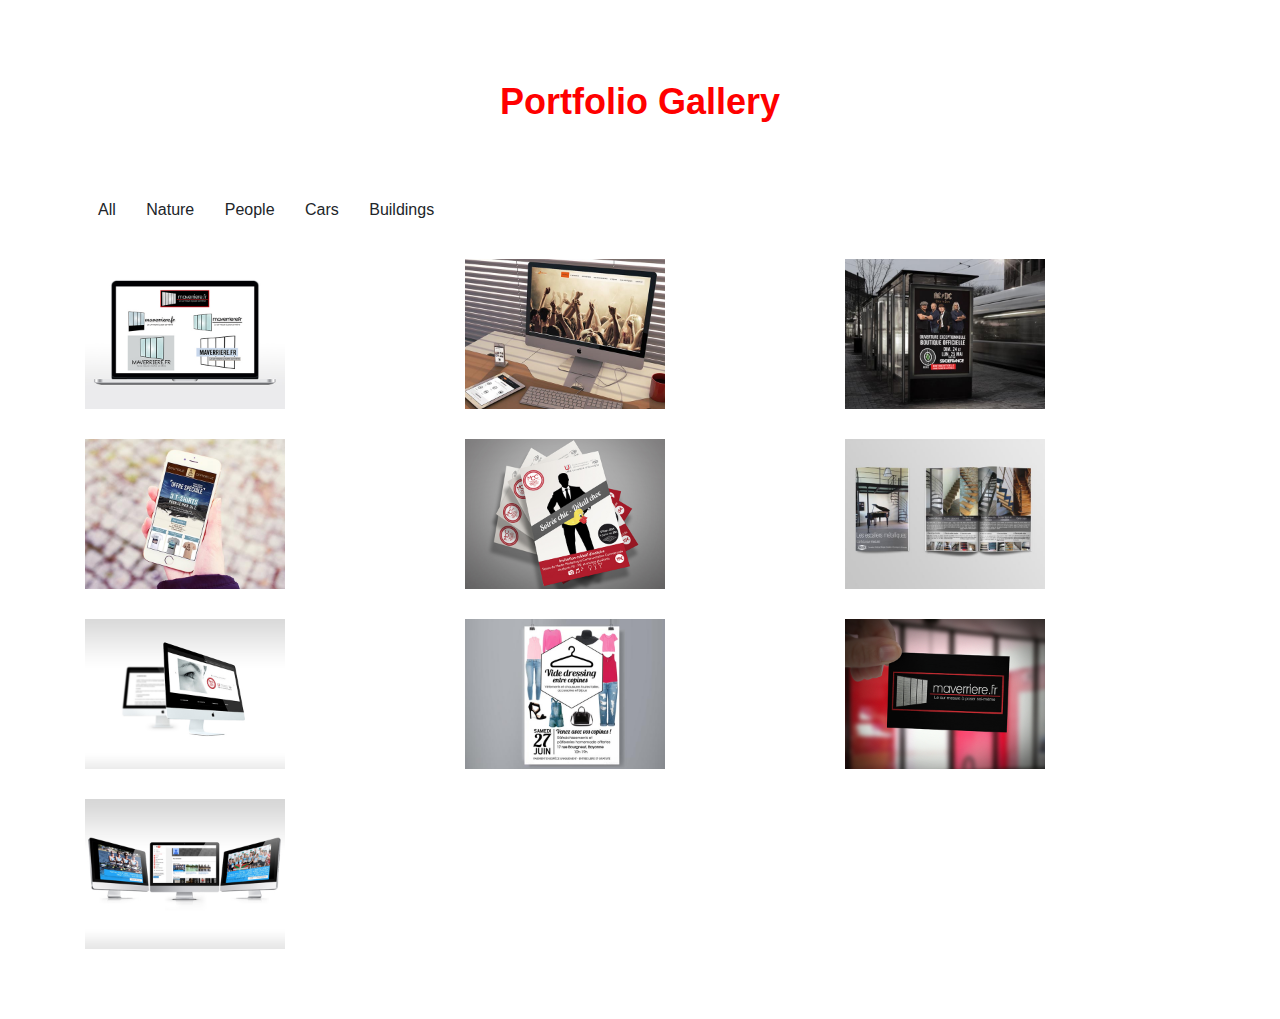
<file: Mon site/Test-Portfolio/index.html>
<!DOCTYPE html>
<html lang="fr">
<head>
    <meta charset="UTF-8">
    <meta http-equiv="X-UA-Compatible" content="IE=edge">
    <meta name="viewport" content="width=device-width, initial-scale=1.0">
    <!--Script JS -->
    <!--Links Boostrap + CSS-->
    <link rel="stylesheet" href="assets/css/style.css">
    <link rel="stylesheet" href="https://stackpath.bootstrapcdn.com/bootstrap/4.4.1/css/bootstrap.min.css">
    <script src="https://code.jquery.com/jquery-3.5.1.min.js"></script>
    <script src="https://stackpath.bootstrapcdn.com/bootstrap/4.3.1/js/bootstrap.min.js"></script>
    <title>Test</title>
</head>
<body>
 <section id="portfolio">
   <div class="container">
      <div class="gallery col-lg-12 mx-auto">
        <h1 class="gallery-title">Portfolio Gallery</h1>
      </div>
      <div>
        <button class="btn btn-default filter-button" data-filter="all">All</button>
        <button class="btn btn-default filter-button" data-filter="nature">Nature</button>
        <button class="btn btn-default filter-button" data-filter="people">People</button>
        <button class="btn btn-default filter-button" data-filter="cars">Cars</button>
        <button class="btn btn-default filter-button" data-filter="buildings">Buildings</button>
    </div>
    <div class="row">
        <div class="gallery_product col-md-4 filter center nature">
          <img src="img/portfolio/1-preview.jpg" alt="Preview 1">
        </div>
        <div class="gallery_product col-md-4 filter center people">
          <img src="img/portfolio/2-preview.jpg" alt="Preview 1">
        </div>
        <div class="gallery_product col-md-4 filter center nature">
          <img src="img/portfolio/3-preview.jpg" alt="Preview 1">
        </div>
        <div class="gallery_product col-md-4 filter center cars">
          <img src="img/portfolio/4-preview.jpg" alt="Preview 1">
        </div>
        <div class="gallery_product col-md-4 filter center buildings">
          <img src="img/portfolio/5-preview.jpg" alt="Preview 1">
        </div>
        <div class="gallery_product col-md-4 filter center cars">
          <img src="img/portfolio/6-preview.jpg" alt="Preview 1">
        </div>
        <div class="gallery_product col-md-4 filter center buildings">
          <img src="img/portfolio/7-preview.jpg" alt="Preview 1">
        </div>
        <div class="gallery_product col-md-4 filter center cars">
          <img src="img/portfolio/8-preview.jpg" alt="Preview 1">
        </div>
        <div class="gallery_product col-md-4 filter center cars">
          <img src="img/portfolio/9-preview.jpg" alt="Preview 1">
        </div>
        <div class="gallery_product col-md-4 filter center nature">
          <img src="img/portfolio/10-preview.jpg" alt="Preview 1">
        </div>
    </div>
  </div>
 </section>
 <script>
      $(document).ready(function(){
      
      $(".filter-button").click(function() {
        var value = $(this).attr('data-filter');

        if(value == "all")
        }
          $('.filter').show('1000');
        }    
        else
        {
          $(".filter").not('.'+value).hide('3000');
          $(".filter").filter('.'+value).show('3000');
        }
      });
        if ($(".filter-button").removeClass("active")) {
            $(this).removeClass("active");
        }
        $(this).addClass("active");
      });
 </script>
 
</body>
</html>
</file>
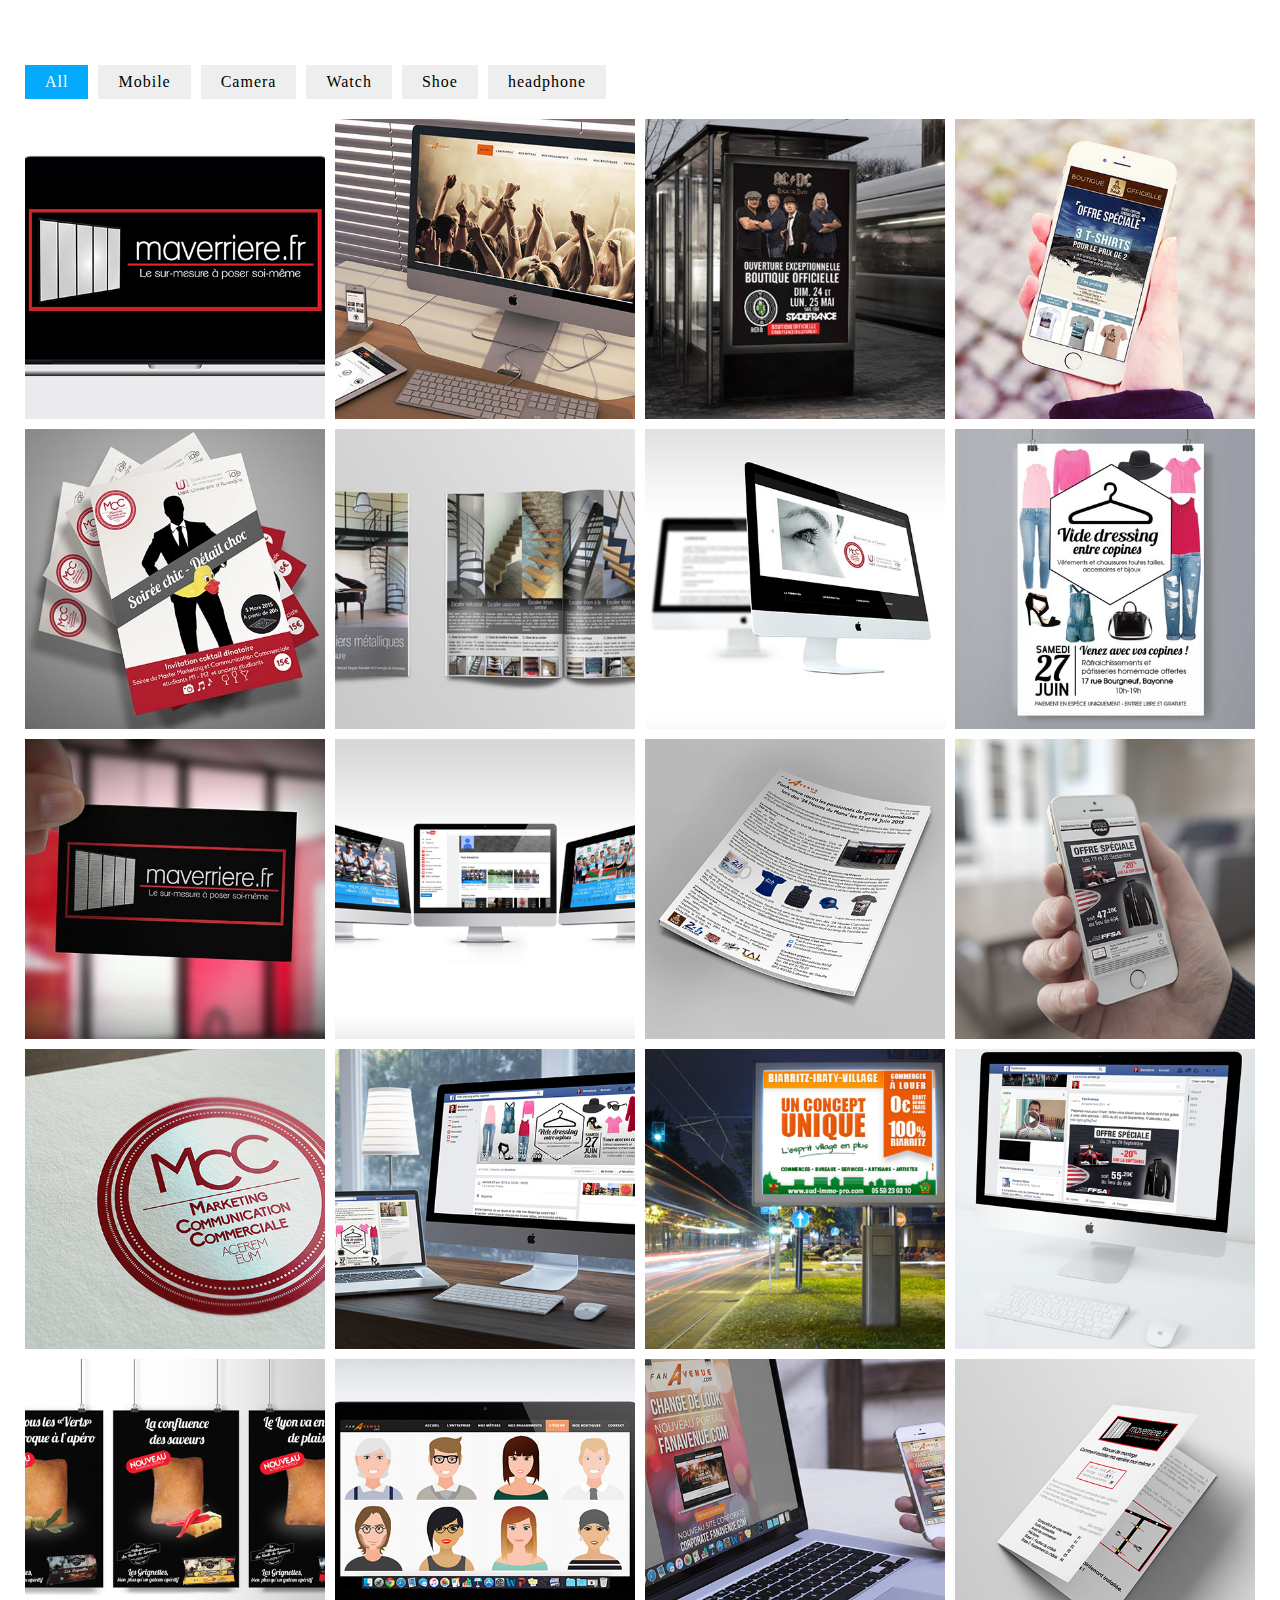
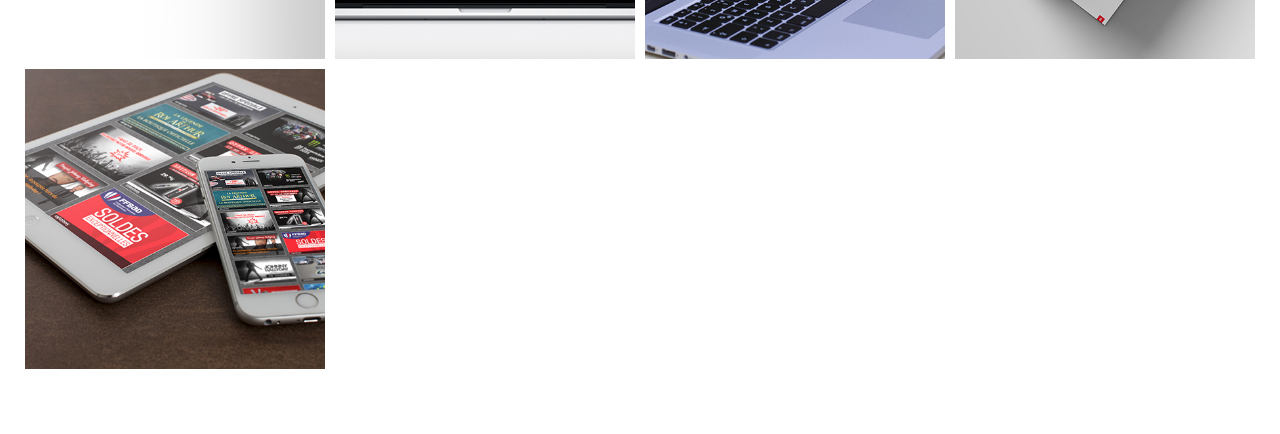
<file: Mon site/Test-Portfolio/index2.html>
<!DOCTYPE html>
<html lang="fr">
<head>
    <meta charset="UTF-8">
    <meta http-equiv="X-UA-Compatible" content="IE=edge">
    <meta name="viewport" content="width=device-width, initial-scale=1.0">
    <link rel="stylesheet" href="assets/css/style2.css">
    <title>Test Portfolio2</title>
</head>
<body>
    <section>
        <ul>
            <li class="list active" data-filter="All">All</li>
            <li class="list" data-filter="mobile">Mobile</li>
            <li class="list" data-filter="camera">Camera</li>
            <li class="list" data-filter="watch">Watch</li>
            <li class="list" data-filter="shoe">Shoe</li>
            <li class="list" data-filter="headphone">headphone</li>            
        </ul>
        <div class="product">
            <div class="itemBox mobile"><img src="img/portfolio/1.jpg" alt=""></div>
            <div class="itemBox camera"><img src="img/portfolio/2.jpg" alt=""></div>
            <div class="itemBox watch"><img src="img/portfolio/3.jpg" alt=""></div>
            <div class="itemBox shoe"><img src="img/portfolio/4.jpg" alt=""></div>
            <div class="itemBox headphone"><img src="img/portfolio/5.jpg" alt=""></div>
            <div class="itemBox mobile"><img src="img/portfolio/6.jpg" alt=""></div>
            <div class="itemBox camera"><img src="img/portfolio/7.jpg" alt=""></div>
            <div class="itemBox watch"><img src="img/portfolio/8.jpg" alt=""></div>
            <div class="itemBox shoe"><img src="img/portfolio/9.jpg" alt=""></div>
            <div class="itemBox headphone"><img src="img/portfolio/10.jpg" alt=""></div>
            <div class="itemBox mobile"><img src="img/portfolio/11.jpg" alt=""></div>
            <div class="itemBox camera"><img src="img/portfolio/12.jpg" alt=""></div>
            <div class="itemBox watch"><img src="img/portfolio/13.jpg" alt=""></div>
            <div class="itemBox shoe"><img src="img/portfolio/14.jpg" alt=""></div>
            <div class="itemBox headphone"><img src="img/portfolio/15.jpg" alt=""></div>
            <div class="itemBox mobile"><img src="img/portfolio/16.jpg" alt=""></div>
            <div class="itemBox camera"><img src="img/portfolio/17.jpg" alt=""></div>
            <div class="itemBox watch"><img src="img/portfolio/18.jpg" alt=""></div>
            <div class="itemBox shoe"><img src="img/portfolio/19.jpg" alt=""></div>
            <div class="itemBox headphone"><img src="img/portfolio/20.jpg" alt=""></div>
            <div class="itemBox headphone"><img src="img/portfolio/21.jpg" alt=""></div>

        </div>
    </section>
    <!--<script src="https://code.jquery.com/jquery-3.5.1.js" 
    integrity="sha256-QWo7LDvxbWT2tbbQ97B53yJnYU3WhH/C8ycbRakjPDC=" 
    crossorigin="anonymous"></script>-->
    <script src="https://code.jquery.com/jquery-3.6.0.js" integrity="sha256-H+K7U5CnXl1h5ywQfKtSj8PCmoN9aaq30gDh27Xc0jk=" crossorigin="anonymous"></script>
    <script type="text/javascript">
        $(document).ready(function(){
            $('.list').click(function(){
                const value = $(this).attr('data-filter');
                if (value == 'all'){
                    $('.itemBox').show('1000');
                }
                else{
                    $('.itemBox').not('.'+value).hide('1000');
                    $('.itemBox').filter('.'+value).show('1000');
            }
        })
    </script>
</body>
</html>
</file>
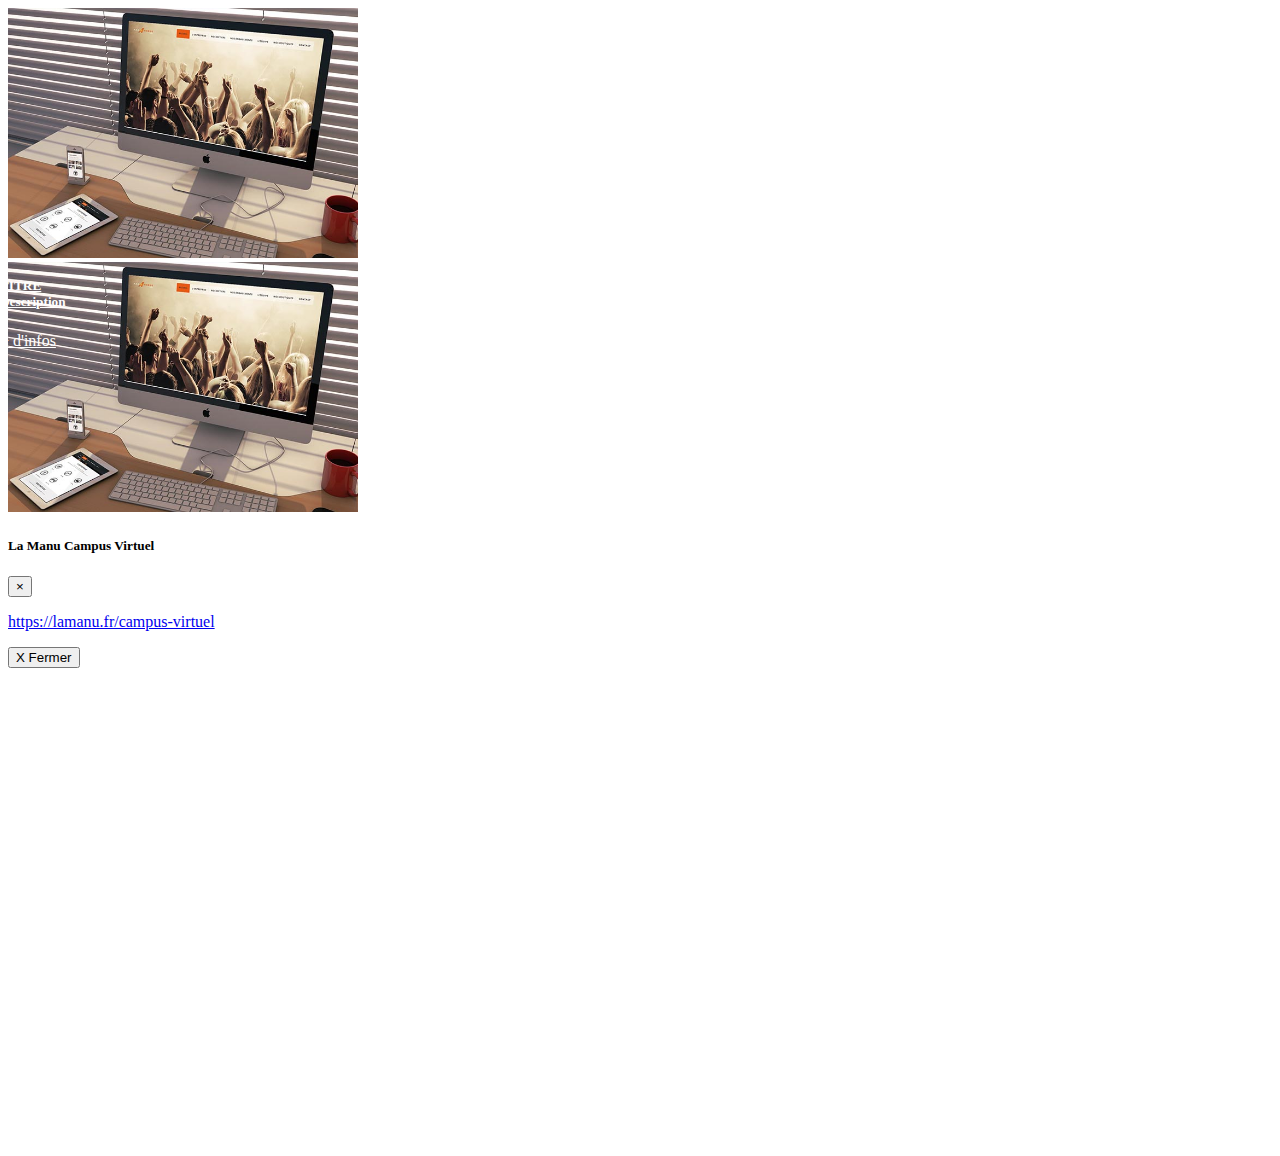
<file: Mon site/Test-Portfolio/mon-index-modal.html>
<!DOCTYPE html>
<html lang="en">
<head>
    <meta charset="UTF-8">
    <meta http-equiv="X-UA-Compatible" content="IE=edge">
    <meta name="viewport" content="width=device-width, initial-scale=1.0">
    <script src="https://code.jquery.com/jquery-3.5.1.slim.min.js" integrity="sha384-DfXdz2htPH0lsSSs5nCTpuj/zy4C+OGpamoFVy38MVBnE+IbbVYUew+OrCXaRkfj" crossorigin="anonymous"></script>
    <script src="https://cdn.jsdelivr.net/npm/popper.js@1.16.1/dist/umd/popper.min.js" integrity="sha384-9/reFTGAW83EW2RDu2S0VKaIzap3H66lZH81PoYlFhbGU+6BZp6G7niu735Sk7lN" crossorigin="anonymous"></script>
    <script src="https://cdn.jsdelivr.net/npm/bootstrap@4.6.0/dist/js/bootstrap.min.js" integrity="sha384-+YQ4JLhjyBLPDQt//I+STsc9iw4uQqACwlvpslubQzn4u2UU2UFM80nGisd026JF" crossorigin="anonymous"></script>    
    <link rel="stylesheet" href="https://cdn.jsdelivr.net/npm/bootstrap@4.6.0/dist/css/bootstrap.min.css" integrity="sha384-B0vP5xmATw1+K9KRQjQERJvTumQW0nPEzvF6L/Z6nronJ3oUOFUFpCjEUQouq2+l" crossorigin="anonymous">
    <link rel="stylesheet" href="assets/css/mon-css-modal.css">
    <title>Document</title>
</head>
<body>

<div class="container">
    <div class="">
        <div class="row">
            <div class="col-4 mb-5 portfolio-item">
                <img class="portfolio-hover" src="img/portfolio/2.jpg" alt="">
                <div class="portfolio-desc text-center">
                    <a href="#" class="portfolio-link" data-toggle="modal"><h5 class="text-center"><strong>TITRE</strong><br>Description</h5></a>
                    <a href="#" class="portfolio-link" data-toggle="modal"><i class="fa fa-search fa-3x"></i></a>
                    <a href="#" class="btn btn-primary" data-toggle="modal" data-target="#modal">+ d'infos</a>
                </div>    
            </div>
            <div class="col-4 mb-5 portfolio-item">
                <img class="portfolio-hover" src="img/portfolio/2.jpg" alt="">
                <div class="portfolio-desc text-center">
                    <a href="#" class="portfolio-link" data-toggle="modal"><h5 class="text-center"><strong>TITRE</strong><br>Description</h5></a>
                    <a href="#" class="portfolio-link" data-toggle="modal"><i class="fa fa-search fa-3x"></i></a>
                    <a href="#" class="btn btn-primary" data-toggle="modal" data-target="#modal">+ d'infos</a>
                </div>    
            </div>

        </div>




        <!--Fenêtre modale-->
        <div class="modal portfolio-modal" id="modal" tabindex="-1">
            <div class="modal-dialog">
              <div class="modal-content">
                <div class="modal-header">
                  <h5 class="modal-title">La Manu Campus Virtuel</h5>
                  <button type="button" class="close" data-dismiss="modal" aria-label="Close">
                    <span aria-hidden="true">&times;</span>
                  </button>
                </div>
                <div class="modal-body text-decoration-none text-center align middle">
                  <p><a href="https://lamanu.fr/campus-virtuel">https://lamanu.fr/campus-virtuel</a></p>
                </div>
                <div class="modal-footer">
                  <button type="button" class="btn btn-secondary" data-dismiss="modal">X Fermer</button>
                </div>
              </div>
          </div> 
        </div>
    
    </div>
</div>









    <script src="https://code.jquery.com/jquery-3.6.0.js" integrity="sha256-H+K7U5CnXl1h5ywQfKtSj8PCmoN9aaq30gDh27Xc0jk=" crossorigin="anonymous"></script>
    <script type="text/javascript">
let sortBtn = document.querySelector('.filter-menu').children;
let sortItem = document.querySelector('.filter-item').children;

for(let i = 0; i < sortBtn.length; i++){
    sortBtn[i].addEventListener('click', function(){
        for(let j = 0; j< sortBtn.length; j++){
            sortBtn[j].classList.remove('current');
        }

        this.classList.add('current');
        

        let targetData = this.getAttribute('data-target');

        for(let k = 0; k < sortItem.length; k++){
            sortItem[k].classList.remove('active');
            sortItem[k].classList.add('delete');

            if(sortItem[k].getAttribute('data-item') == targetData || targetData == "all"){
                sortItem[k].classList.remove('delete');
                sortItem[k].classList.add('active');
            }
        }
    });
}

</script>
</body>
</html>
</file>
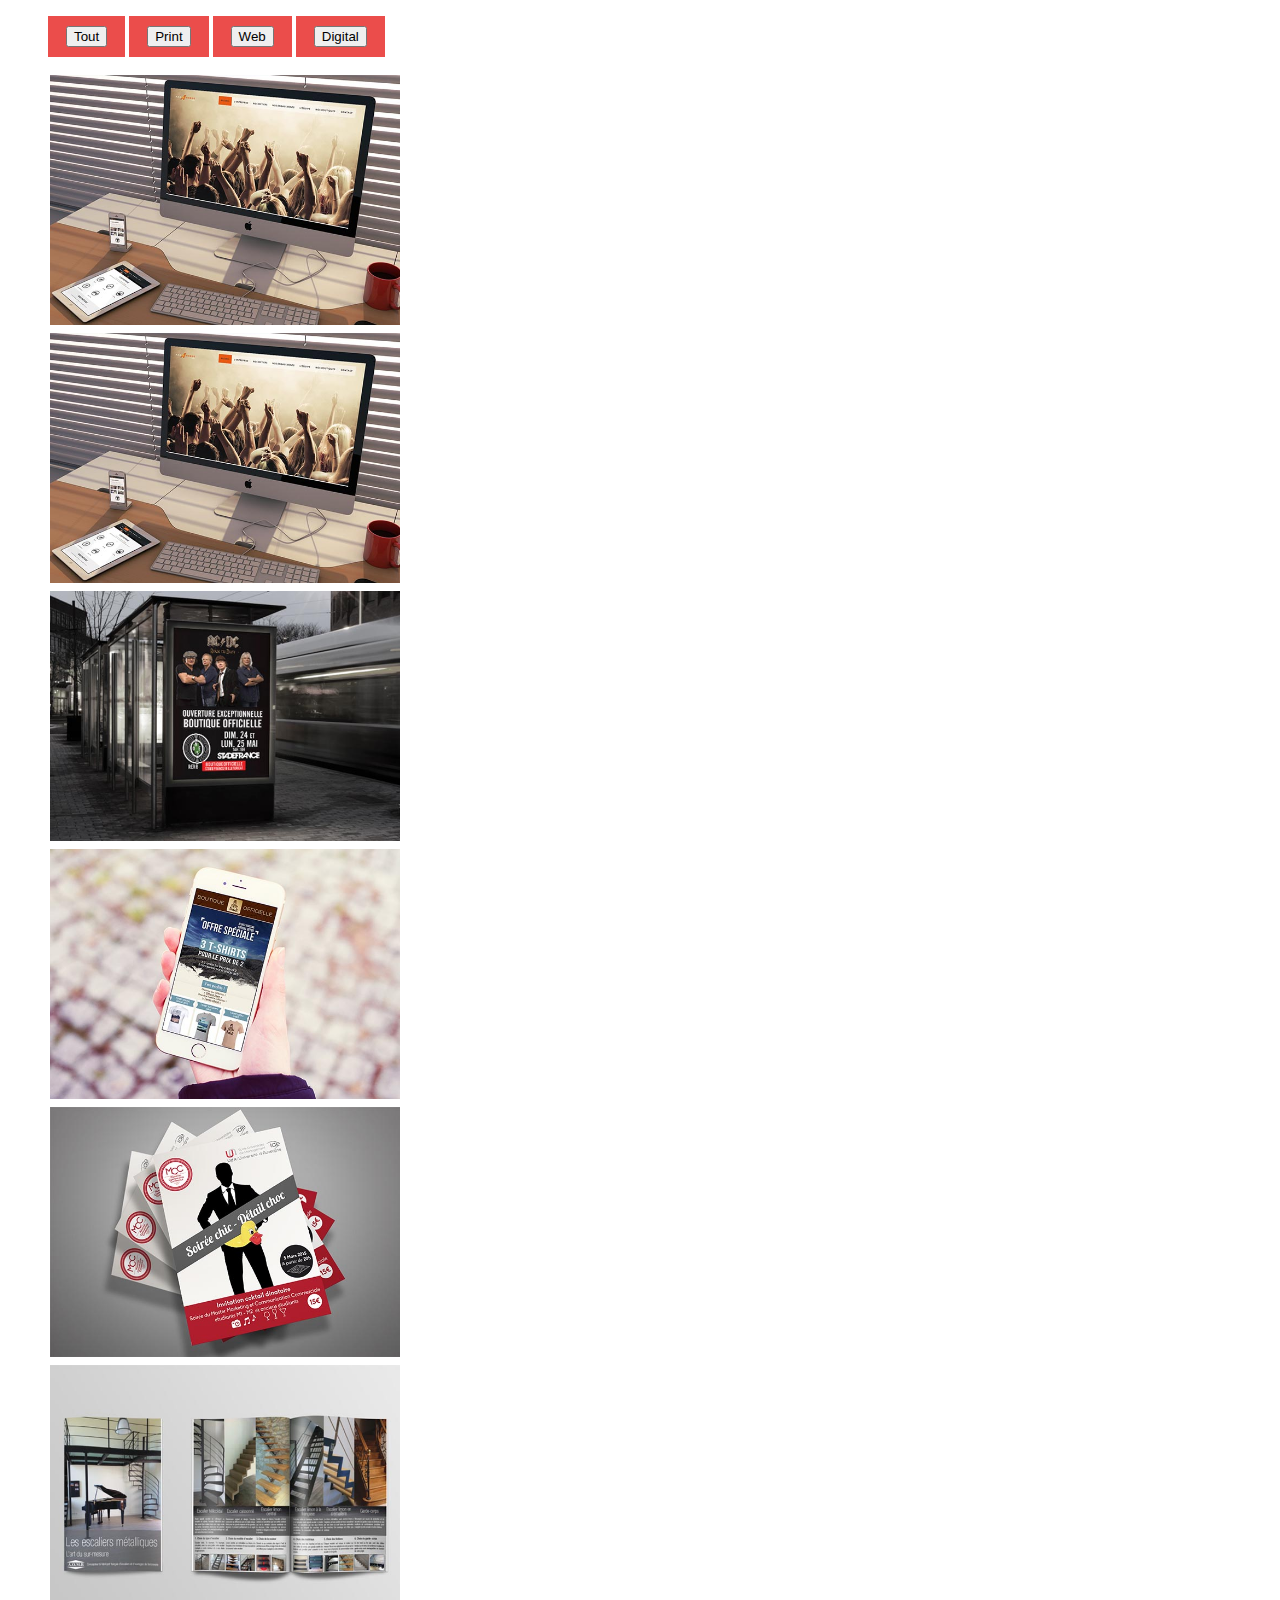
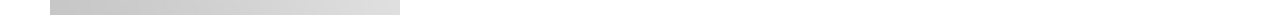
<file: Mon site/Test-Portfolio/mon-index3-bootstrap.html>
<!DOCTYPE html>
<html lang="en">
<head>
    <meta charset="UTF-8">
    <meta http-equiv="X-UA-Compatible" content="IE=edge">
    <meta name="viewport" content="width=device-width, initial-scale=1.0">
    <script src="https://code.jquery.com/jquery-3.5.1.slim.min.js" integrity="sha384-DfXdz2htPH0lsSSs5nCTpuj/zy4C+OGpamoFVy38MVBnE+IbbVYUew+OrCXaRkfj" crossorigin="anonymous"></script>
    <script src="https://cdn.jsdelivr.net/npm/popper.js@1.16.1/dist/umd/popper.min.js" integrity="sha384-9/reFTGAW83EW2RDu2S0VKaIzap3H66lZH81PoYlFhbGU+6BZp6G7niu735Sk7lN" crossorigin="anonymous"></script>
    <script src="https://cdn.jsdelivr.net/npm/bootstrap@4.6.0/dist/js/bootstrap.min.js" integrity="sha384-+YQ4JLhjyBLPDQt//I+STsc9iw4uQqACwlvpslubQzn4u2UU2UFM80nGisd026JF" crossorigin="anonymous"></script>    
    <link rel="stylesheet" href="https://cdn.jsdelivr.net/npm/bootstrap@4.6.0/dist/css/bootstrap.min.css" integrity="sha384-B0vP5xmATw1+K9KRQjQERJvTumQW0nPEzvF6L/Z6nronJ3oUOFUFpCjEUQouq2+l" crossorigin="anonymous">
    <link rel="stylesheet" href="assets/css/mon-style3-bootstrap.css">
    <title>Document</title>
</head>
<body>

    <!--Test with Bootstrap-->
<div class="container-fluid">
    <div class="row">
        <ul class="filter-menu">
            <li data-target="all"><button class="btn btn-primary">Tout</button></li>
            <li data-target="print"><button class="btn btn-primary">Print</button></li>
            <li data-target="web"><button class="btn btn-primary">Web</button></li>
            <li data-target="digital"><button class="btn btn-primary">Digital</button></li>
        </ul>
    </div>
    <div class="row">
        <ul class="filter-item">
            <li class="col-md-4" data-item="print"><img src="img/portfolio/2.jpg" alt=""></li>
            <li class="col-md-4" data-item="web"><img src="img/portfolio/2.jpg" alt=""></li>
            <li class="col-md-4" data-item="digital"><img src="img/portfolio/3.jpg" alt=""></li>
            <li class="col-md-4" data-item="print"><img src="img/portfolio/4.jpg" alt=""></li>
            <li class="col-md-4" data-item="web"><img src="img/portfolio/5.jpg" alt=""></li>
            <li class="col-md-4" data-item="digital"><img src="img/portfolio/6.jpg" alt=""></li>

        </ul>
    </div>
</div>











    <script src="https://code.jquery.com/jquery-3.6.0.js" integrity="sha256-H+K7U5CnXl1h5ywQfKtSj8PCmoN9aaq30gDh27Xc0jk=" crossorigin="anonymous"></script>
    <script type="text/javascript">
let sortBtn = document.querySelector('.filter-menu').children;
let sortItem = document.querySelector('.filter-item').children;

for(let i = 0; i < sortBtn.length; i++){
    sortBtn[i].addEventListener('click', function(){
        for(let j = 0; j< sortBtn.length; j++){
            sortBtn[j].classList.remove('current');
        }

        this.classList.add('current');
        

        let targetData = this.getAttribute('data-target');

        for(let k = 0; k < sortItem.length; k++){
            sortItem[k].classList.remove('active');
            sortItem[k].classList.add('delete');

            if(sortItem[k].getAttribute('data-item') == targetData || targetData == "all"){
                sortItem[k].classList.remove('delete');
                sortItem[k].classList.add('active');
            }
        }
    });
}

</script>
</body>
</html>
</file>
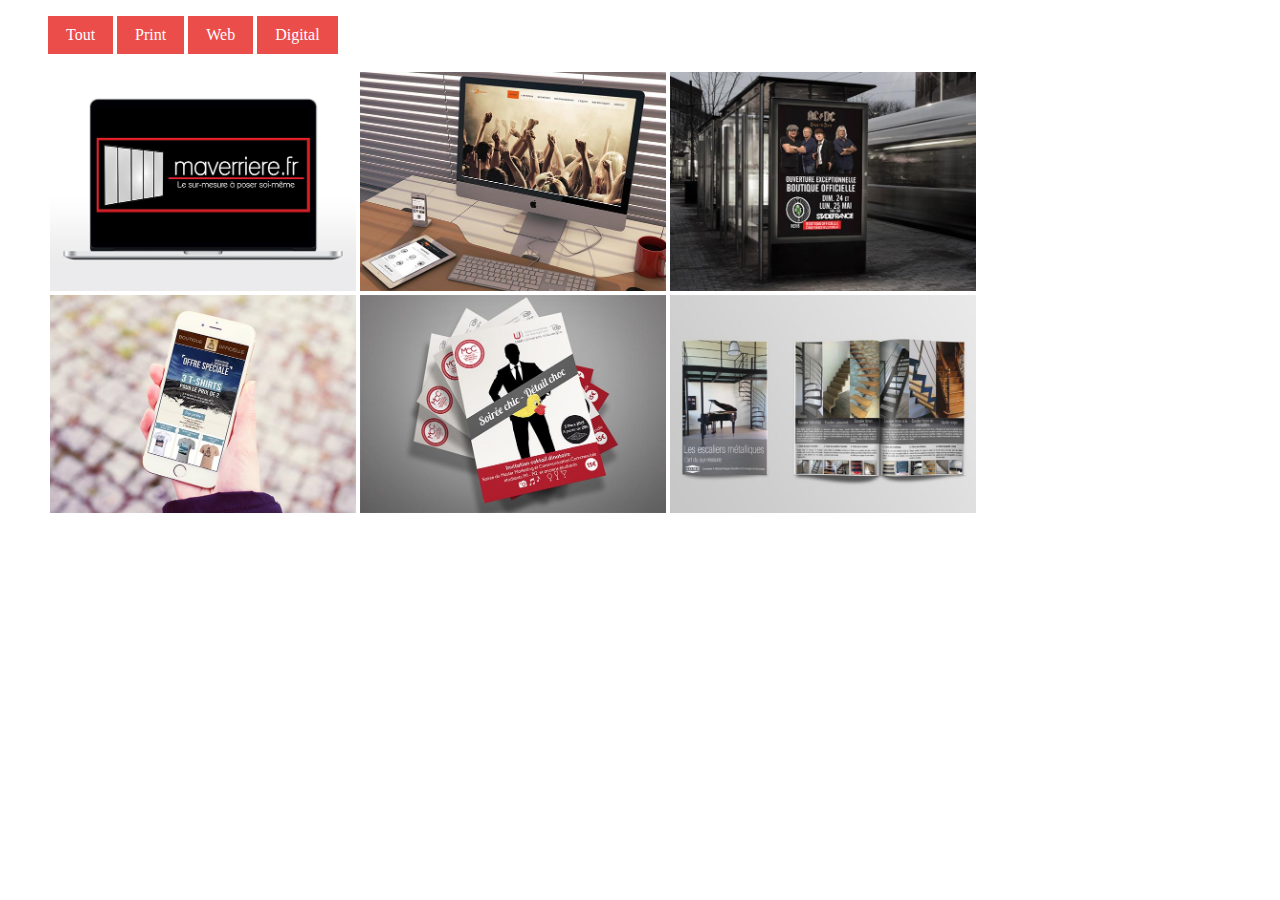
<file: Mon site/Test-Portfolio/mon-index3.html>
<!DOCTYPE html>
<html lang="en">
<head>
    <meta charset="UTF-8">
    <meta http-equiv="X-UA-Compatible" content="IE=edge">
    <meta name="viewport" content="width=device-width, initial-scale=1.0">
    <link rel="stylesheet" href="https://cdn.jsdelivr.net/npm/bootstrap@4.6.0/dist/css/bootstrap.min.css" integrity="sha384-B0vP5xmATw1+K9KRQjQERJvTumQW0nPEzvF6L/Z6nronJ3oUOFUFpCjEUQouq2+l" crossorigin="anonymous">
    <link rel="stylesheet" href="assets/css/mon-style3.css">
    <title>Document</title>
</head>
<body>

    <!--Test with Bootstrap-->
<div class="container-fluid">
    <div class="row">
        <ul class="filter-menu">
            <li data-target="all">Tout</li>
            <li data-target="print">Print</li>
            <li data-target="web">Web</li>
            <li data-target="digital">Digital</li>
        </ul>
    </div>
    <div class="row">
        <ul class="filter-item">
            <li class="col-md-4" data-item="print"><img src="img/portfolio/1.jpg"></li>
            <li class="col-md-4" data-item="web"><img src="img/portfolio/2.jpg" alt=""></li>
            <li class="col-md-4" data-item="digital"><img src="img/portfolio/3.jpg" alt=""></li>
            <li class="col-md-4" data-item="print"><img src="img/portfolio/4.jpg" alt=""></li>
            <li class="col-md-4" data-item="web"><img src="img/portfolio/5.jpg" alt=""></li>
            <li class="col-md-4" data-item="digital"><img src="img/portfolio/6.jpg" alt=""></li>

        </ul>
    </div>
</div>












    <script src="https://code.jquery.com/jquery-3.6.0.js" integrity="sha256-H+K7U5CnXl1h5ywQfKtSj8PCmoN9aaq30gDh27Xc0jk=" crossorigin="anonymous"></script>
    <script type="text/javascript">
let sortBtn = document.querySelector('.filter-menu').children;
let sortItem = document.querySelector('.filter-item').children;

for(let i = 0; i < sortBtn.length; i++){
    sortBtn[i].addEventListener('click', function(){
        for(let j = 0; j< sortBtn.length; j++){
            sortBtn[j].classList.remove('current');
        }

        this.classList.add('current');
        

        let targetData = this.getAttribute('data-target');

        for(let k = 0; k < sortItem.length; k++){
            sortItem[k].classList.remove('active');
            sortItem[k].classList.add('delete');

            if(sortItem[k].getAttribute('data-item') == targetData || targetData == "all"){
                sortItem[k].classList.remove('delete');
                sortItem[k].classList.add('active');
            }
        }
    });
}

</script>
</body>
</html>
</file>
<file: Mon site/Test-Portfolio/assets/css/style.css>
.gallery_product img{
    width: 200px;
    height: auto;
    margin-bottom: 30px;
}
#portfolio{
    padding: 40px;
    margin: 0 auto;
}
.gallery-title{
    font-size: 36px;
    color: red;
    text-align: center;
    font-weight:700;
    padding: 40px 20px 60px;
}
.filter-button {
    font-size: 18px;
    border : 2px solid red;
    border-radius: 5px;
    text-align: center;
    color: red;
    margin-bottom: 30px;
}
.filter-button:hover{
    font-size: 18px;
    border : 2px solid red;
    border-radius: 5px;
    text-align: center;
    background-color: red;
    color:white;  
}
.btn-default:active .filter-button:active{
    background-color: green;
    color:white;
}
</file>
<file: Mon site/Test-Portfolio/assets/css/style2.css>
*{
    margin:0;
    padding:0;
    box-sizing:border-box;
}
section{
    padding : 20px;
    width: 1280px;
    margin : 40px auto;
}
section ul {
    display: flex;
    margin-bottom: 10px;
}
section ul li {
    list-style: none;
    background: #eee;
    padding: 8px 20px;
    margin: 5px;
    letter-spacing: 1px;
    cursor: pointer;
}

section ul li.active{
    background:#03a9fa;
    color: #fff;
}
.product{
    display: flex;
    flex-wrap:wrap;
}
.product .itemBox{
    position : relative;
    width: 300px;
    height: 300px;
    margin: 5px;
}

.product .itemBox img{
    position: absolute;
    top:0;
    left:0;
    width: 300px;
    height:100%;
    object-fit:cover;
}
</file>
<file: Mon site/Test-Portfolio/assets/css/mon-css-modal.css>
img {
    width: 350px;
    height: auto;
}
/*
.portfolio-item .portfolio-link {
    display: block;
    position: relative;
    margin: 0 auto;
    max-width: 400px;
}*/

.portfolio-desc {
    display: block;
    opacity: 0;
    position: absolute;
    width: 100%;
	left: 0;
	top: 0;
	color: rgba(220, 220, 220, 0.7);
}

.portfolio-item:hover .portfolio-desc {
	padding-top: 20%;
	height: 100%;
    transition: all 200ms ease-in-out 0s;
	opacity: 1;
}
.portfolio-item .portfolio-desc a {
	color: #fff;
}
.portfolio-item .portfolio-desc a:hover {
	text-decoration: none;
}
</file>
<file: Mon site/Test-Portfolio/assets/css/mon-style3.css>
/**{
    margin: 0;
    padding: 0;
    box-sizing: border-box;
}

html,body{
    width: 100%;
    height: 100%;
}

body{
    font-family: sans-serif;
    font-size: 18px;
    background: #222;
}
*/
ul{
    list-style: none;
}
/*
img{
    max-width: 100%;
    height: auto;
}

.container{
    max-width: 1200px;
    margin: auto;
    padding: 15px;
    text-align: center;
}



.filter-menu{
    margin-bottom: 20px;
}*/

.filter-menu li{
    display: inline-block;
    padding: 10px 18px;
    background: #eb4d4b;
    color: #fff;
    cursor: pointer;
}
.filter-menu li:hover,
.filter-menu li.current{
    background: #ff7979;
}

.filter-item li{
    width: 50%;
    padding: 2px;
    float: left;
}

.filter-item li.active{
    width: 50%;
    padding: 2px;
    transition: all 0.5s ease;
}

.filter-item li.delete{
    width: 0%;
    padding: 0;
    transition: all 0.5s ease;
}

.filter-item img{
    display: block;
    width: 100%;
    height: 100%;
}

@media screen and (min-width: 768px){
    .filter-item li.active,
    .filter-item li{
        width: 33.33%;
    }

    h2{
        font-size: 190%;
    }
}
@media screen and (min-width: 1280px){
    .filter-item li.active,
    .filter-item li{
        width: 25%;
    }

    h2{
        font-size: 270%;
    }
}
</file>
